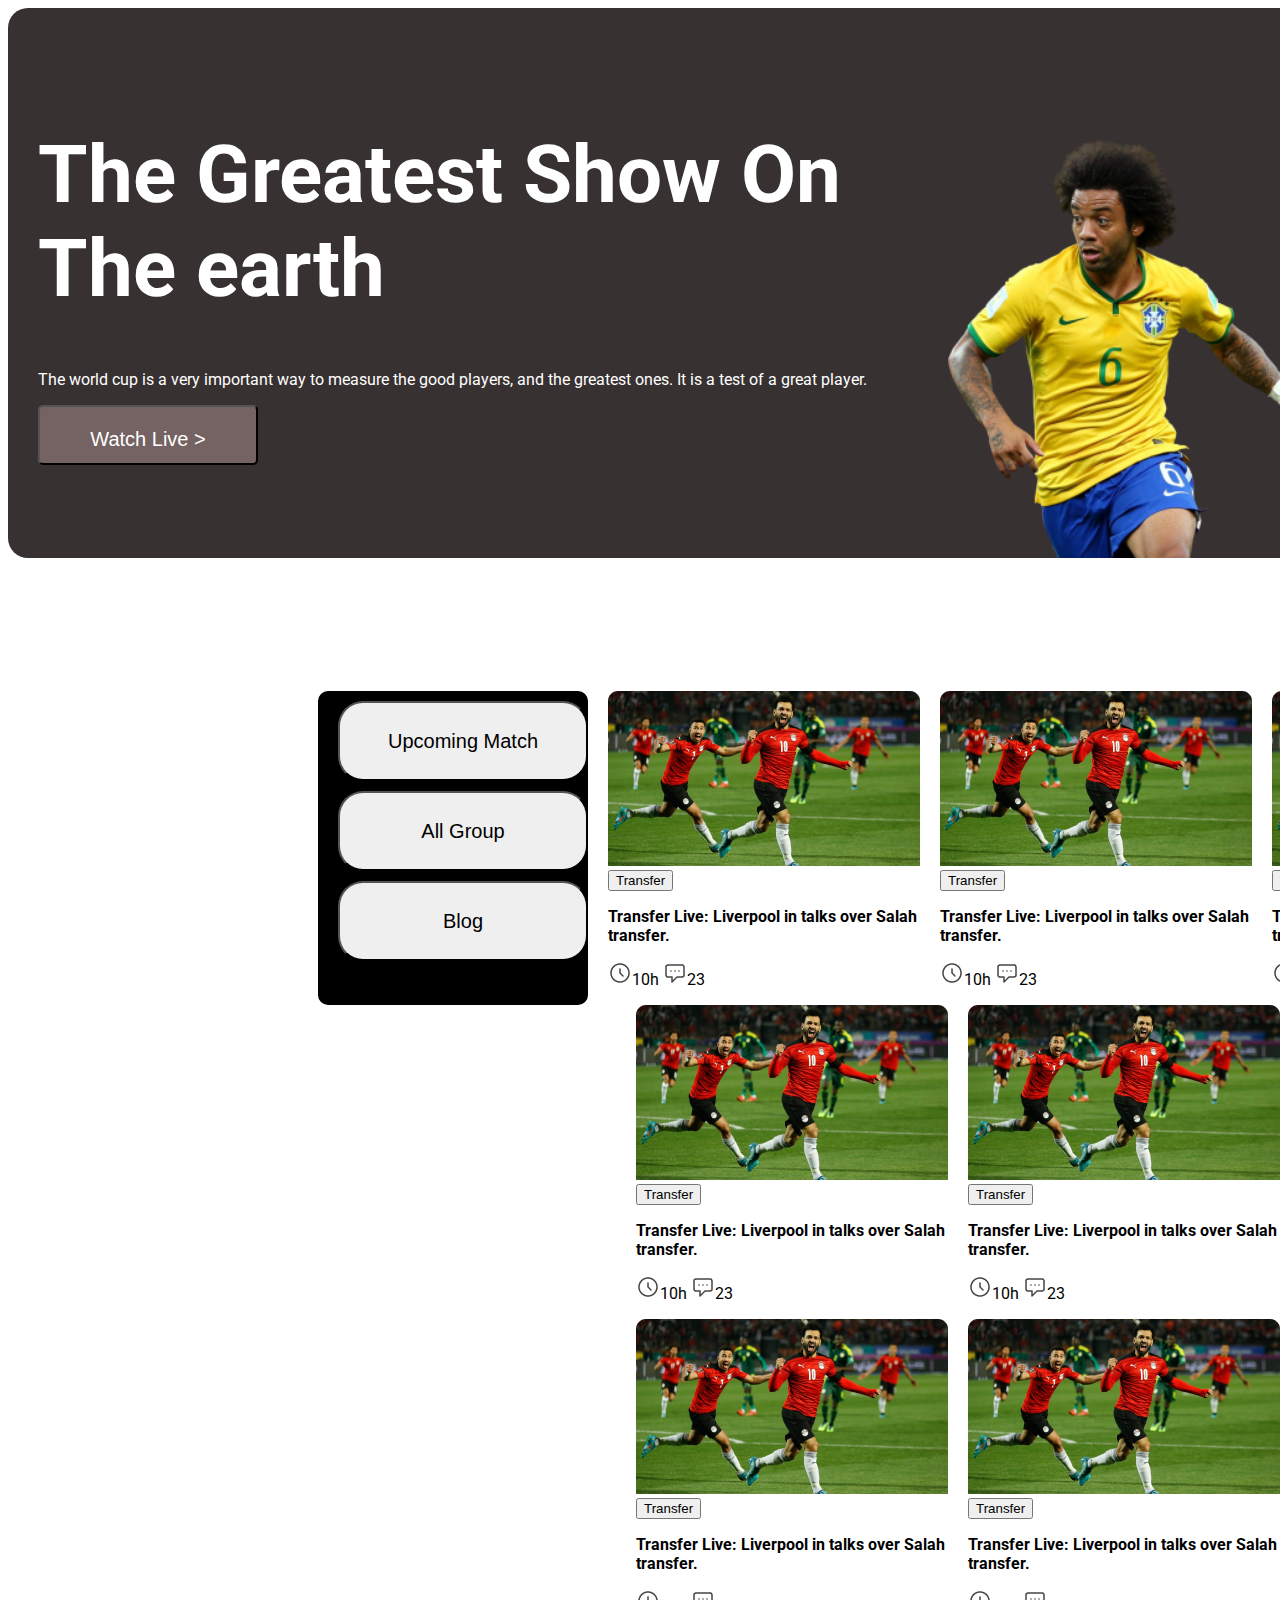
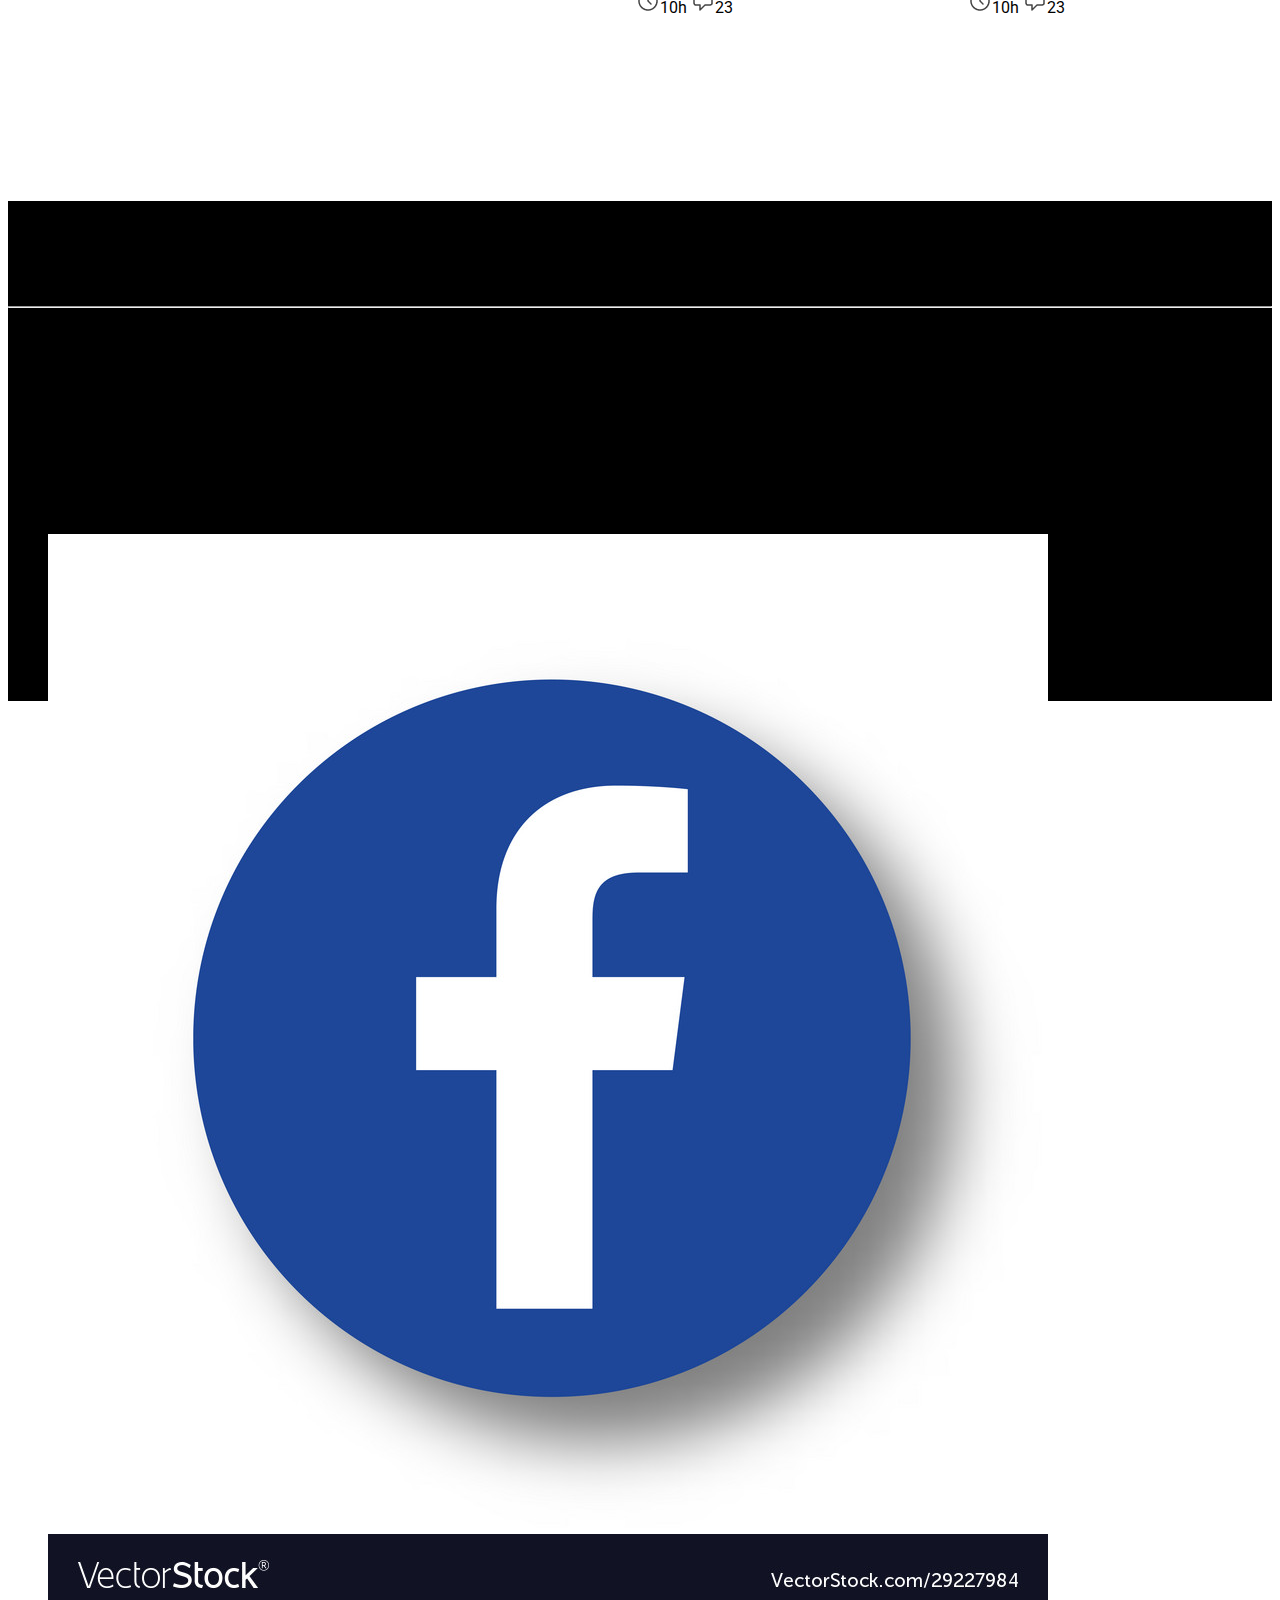
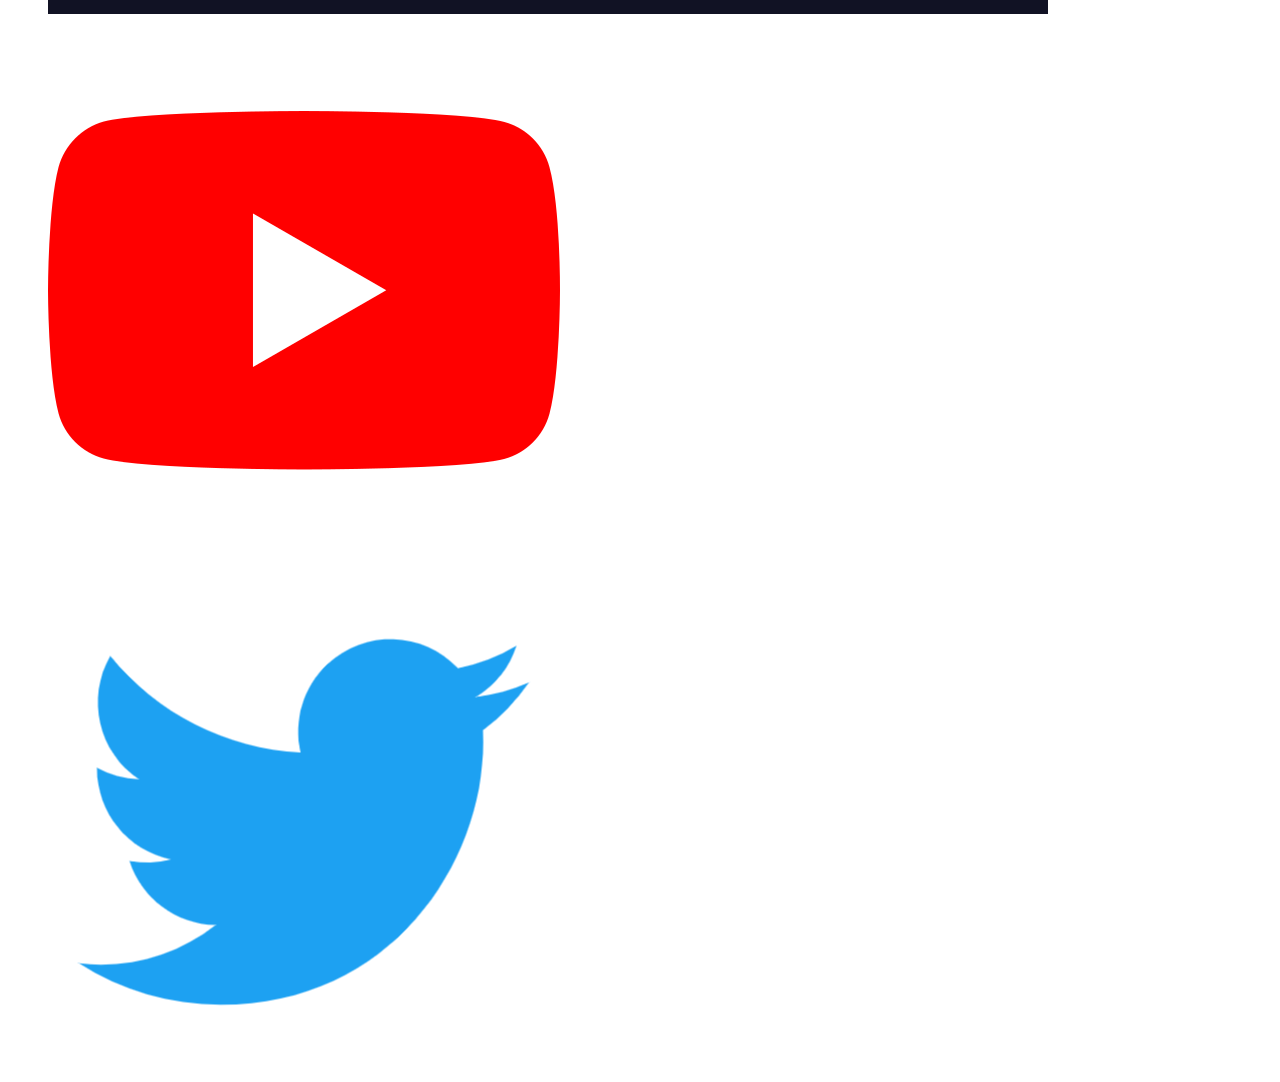
<file: index.html>
<!DOCTYPE html>
<html lang="en">
<head>
    <meta charset="UTF-8">
    <meta http-equiv="X-UA-Compatible" content="IE=edge">
    <meta name="viewport" content="width=device-width, initial-scale=1.0">
    <title>World Cup</title>

    <!-- CSS STYLESHEET -->
    <link rel="stylesheet" href="style.css">

    <!-- GOOGLE FONT -->
    <link rel="preconnect" href="https://fonts.googleapis.com">
<link rel="preconnect" href="https://fonts.gstatic.com" crossorigin>
<link href="https://fonts.googleapis.com/css2?family=Open+Sans:ital,wght@1,500&family=Roboto:ital,wght@1,900&display=swap" rel="stylesheet">

</head>
<body>

    <!--  BANNER  -->

 <div id="banner-div">

    <div id="banner-1">
     
      <h1>The Greatest Show On The earth</h1>
      <p class="banner-p">The world cup is a very important way to measure the good players, and the greatest ones. It is a test  of a great player.</p>
   <button class="banner-btn"> <p class="live-text">Watch Live ></p></button>


    </div>
 
    <div id="banner-2">
        
            <img class="banner-img" src="images/Banner Image.png" alt="">
                
    </div>

 </div>
<br> <br> <br> <br> <br> <br> <br>


<section id="parent-sec-1">

    <div class="grid-div" id="nav-div">
        <button class="nav-btn" > <span>Upcoming Match</span></button> <br>
        <button class="nav-btn" ><span>All Group</span></button> <br>
        <a href=""><button class="nav-btn" ><span class="bblog">Blog</span></button></a>
        
    </div>
  
    <div class="grid-div">
        <img src="images/Blog Image.png" alt=""> <br>
        <button>Transfer</button>
        <p><b>Transfer Live: Liverpool in talks over Salah transfer.</b></p>
        <p><img class="icon" src="images/Time Icon.png" alt="">10h <img class="icon" src="images/Chat Icon.png" alt="">23</p>
    </div>
  
    <div class="grid-div">
        <img src="images/Blog Image.png" alt=""> <br>
        <button>Transfer</button>
        <p><b>Transfer Live: Liverpool in talks over Salah transfer.</b></p>
        <p><img class="icon" src="images/Time Icon.png" alt="">10h <img class="icon" src="images/Chat Icon.png" alt="">23</p>
    </div>
  
    <div class="grid-div">
        <img src="images/Blog Image.png" alt=""> <br>
        <button>Transfer</button>
        <p><b>Transfer Live: Liverpool in talks over Salah transfer.</b></p>
        <p><img class="icon" src="images/Time Icon.png" alt="">10h <img class="icon" src="images/Chat Icon.png" alt="">23</p>
    </div>
  
    

</section>








<section id="parent-sec-2">

    <div class="grid-div">
        
    </div>
  
    <div class="grid-div">
        <img src="images/Blog Image.png" alt=""> <br>
        <button>Transfer</button>
        <p><b>Transfer Live: Liverpool in talks over Salah transfer.</b></p>
        <p><img class="icon" src="images/Time Icon.png" alt="">10h <img class="icon" src="images/Chat Icon.png" alt="">23</p>
    </div>
  
    <div class="grid-div">
        <img src="images/Blog Image.png" alt=""> <br>
        <button>Transfer</button>
        <p><b>Transfer Live: Liverpool in talks over Salah transfer.</b></p>
        <p><img class="icon" src="images/Time Icon.png" alt="">10h <img class="icon" src="images/Chat Icon.png" alt="">23</p>
    </div>
  
    <div class="grid-div">
        <img src="images/Blog Image.png" alt=""> <br>
        <button>Transfer</button>
        <p><b>Transfer Live: Liverpool in talks over Salah transfer.</b></p>
        <p><img class="icon" src="images/Time Icon.png" alt="">10h <img class="icon"src="images/Chat Icon.png" alt="">23</p>
    </div>
  
    

</section>






<section id="parent-sec-3">

    <div class="grid-div">
        
    </div>
  
    <div class="grid-div">
        <img src="images/Blog Image.png" alt=""> <br>
        <button>Transfer</button>
        <p><b>Transfer Live: Liverpool in talks over Salah transfer.</b></p>
        <p><img class="icon" src="images/Time Icon.png" alt="">10h <img class="icon" src="images/Chat Icon.png" alt="">23</p>
    </div>
  
    <div class="grid-div">
        <img src="images/Blog Image.png" alt=""> <br>
        <button>Transfer</button>
        <p><b>Transfer Live: Liverpool in talks over Salah transfer.</b></p>
        <p><img class="icon" src="images/Time Icon.png" alt="">10h <img class="icon" src="images/Chat Icon.png" alt="">23</p>
    </div>
  
    <div class="grid-div">
        <img src="images/Blog Image.png" alt=""> <br>
        <button>Transfer</button>
        <p><b>Transfer Live: Liverpool in talks over Salah transfer.</b></p>
        <p><img class="icon" src="images/Time Icon.png" alt="">10h <img class="icon" src="images/Chat Icon.png" alt="">23</p>
    </div>
  
    

</section>



<br> <br> <br> <br> <br> <br> <br> <br>
<footer>

    <p ><span id="goal">GOAL</span></p>
    <br> <br> <br>
    <hr>
<li>
    <ul>Contact us</ul>
    <ul>Terms and Service</ul>
    <ul>Privacy Policy</ul>
    <ul>Privacy Setting</ul>
    <ul>Goal App</ul>
    <ul>Goal Live</ul>
</li>

<li>
    <Ul> <img id="first-icon" class="footer-icon" src="images/fb.jpg" alt=""> </i></Ul>
    <Ul> <img class="footer-icon" src="images/yyyyyyyy.png" alt=""> </Ul>
    <Ul> <img class="footer-icon" src="images/pppppppppp.png" alt=""> </Ul>
</li>


</footer>
    
</body>
</html>
</file>
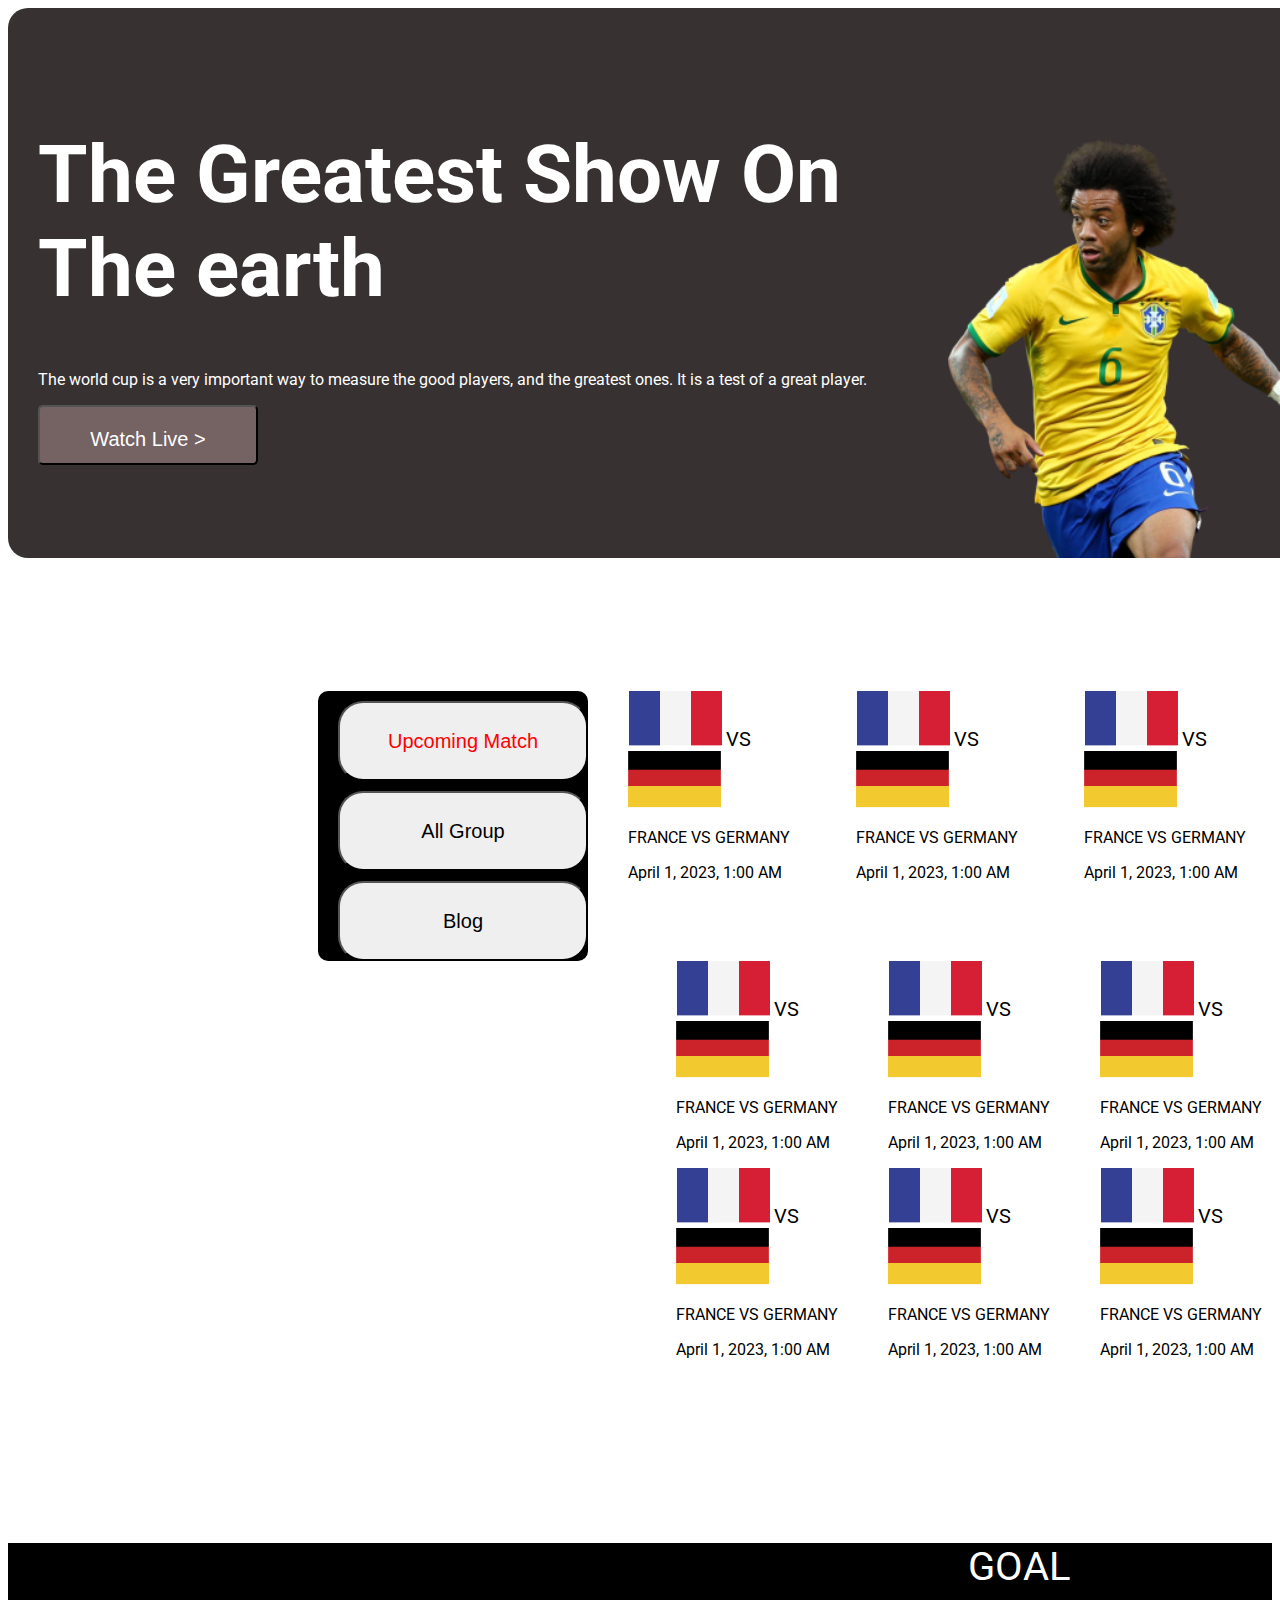
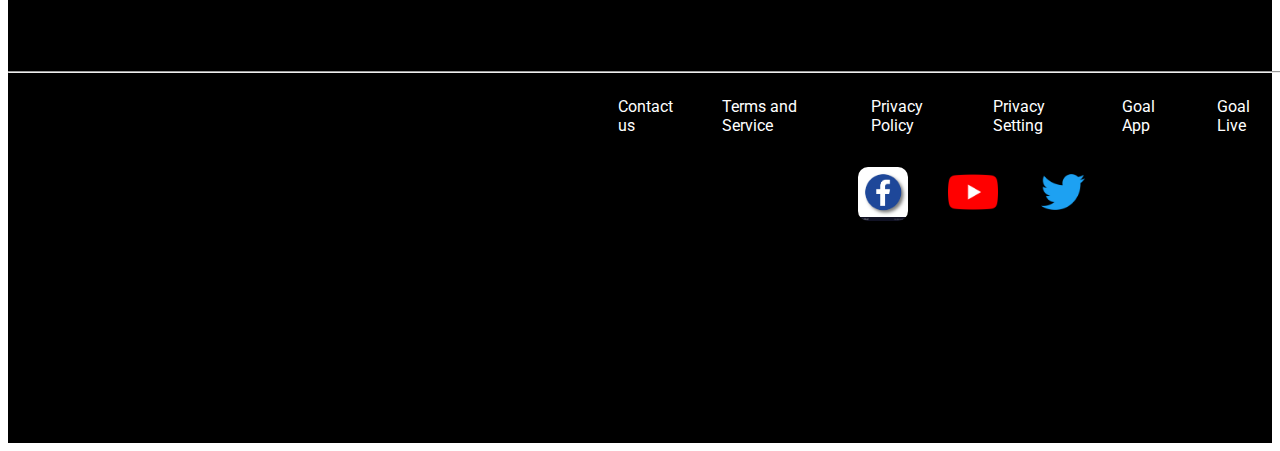
<file: jj.html>
<!DOCTYPE html>
<html lang="en">
<head>
    <meta charset="UTF-8">
    <meta http-equiv="X-UA-Compatible" content="IE=edge">
    <meta name="viewport" content="width=device-width, initial-scale=1.0">
    <title>World Cup</title>

    <!-- CSS STYLESHEET -->
    <link rel="stylesheet" href="style1.css">

    <!-- GOOGLE FONT -->
    <link rel="preconnect" href="https://fonts.googleapis.com">
<link rel="preconnect" href="https://fonts.gstatic.com" crossorigin>
<link href="https://fonts.googleapis.com/css2?family=Open+Sans:ital,wght@1,500&family=Roboto:ital,wght@1,900&display=swap" rel="stylesheet">

</head>
<body>

    <!--  BANNER  -->

 <div id="banner-div">

    <div id="banner-1">
     
      <h1>The Greatest Show On The earth</h1>
      <p class="banner-p">The world cup is a very important way to measure the good players, and the greatest ones. It is a test  of a great player.</p>
   <button class="banner-btn"> <p class="live-text">Watch Live ></p></button>


    </div>
 
    <div id="banner-2">
        
            <img class="banner-img" src="images/Banner Image.png" alt="">
                
    </div>

 </div>
<br> <br> <br> <br> <br> <br> <br>


<section id="parent-sec-1">

    <div class="grid-div" id="nav-div">
       <a href=""> <button class="nav-btn" > <span class="bblog">Upcoming Match</span></button> </a><br>
        <button class="nav-btn" ><span>All Group</span></button> <br>
        <button class="nav-btn" ><span >Blog</span></button>
        
    </div>

    <div class="grid-div">
        <img src="images/Flag.png" alt=""> <span>VS</span> <img src="images/germany Flag.png" alt="">
        <p>FRANCE VS GERMANY</p>
        <p>April 1, 2023, 1:00 AM</p>
      
    </div>
  
    <div class="grid-div">
        <img src="images/Flag.png" alt=""> <span>VS</span> <img src="images/germany Flag.png" alt="">
        <p>FRANCE VS GERMANY</p>
        <p>April 1, 2023, 1:00 AM</p>
      
    </div>
  
    <div class="grid-div">
        <img src="images/Flag.png" alt=""> <span>VS</span> <img src="images/germany Flag.png" alt="">
        <p>FRANCE VS GERMANY</p>
        <p>April 1, 2023, 1:00 AM</p>
      
    </div>
  
  
    
  
    
  
    

</section>








<section id="parent-sec-2">

    <div class="grid-div">
        
    </div>
  
    <div class="grid-div">
        <img src="images/Flag.png" alt=""> <span>VS</span> <img src="images/germany Flag.png" alt="">
        <p>FRANCE VS GERMANY</p>
        <p>April 1, 2023, 1:00 AM</p>
      
    </div>
  
  
  
    <div class="grid-div">
        <img src="images/Flag.png" alt=""> <span>VS</span> <img src="images/germany Flag.png" alt="">
        <p>FRANCE VS GERMANY</p>
        <p>April 1, 2023, 1:00 AM</p>
      
    </div>
  
  
    <div class="grid-div">
        <img src="images/Flag.png" alt=""> <span>VS</span> <img src="images/germany Flag.png" alt="">
        <p>FRANCE VS GERMANY</p>
        <p>April 1, 2023, 1:00 AM</p>
      
    </div>
  
  
    

</section>






<section id="parent-sec-3">

    <div class="grid-div">
        
    </div>
  
    <div class="grid-div">
        <img src="images/Flag.png" alt=""> <span>VS</span> <img src="images/germany Flag.png" alt="">
        <p>FRANCE VS GERMANY</p>
        <p>April 1, 2023, 1:00 AM</p>
      
    </div>
  
  
  
    <div class="grid-div">
        <img src="images/Flag.png" alt=""> <span>VS</span> <img src="images/germany Flag.png" alt="">
        <p>FRANCE VS GERMANY</p>
        <p>April 1, 2023, 1:00 AM</p>
      
    </div>
  
  
  
    <div class="grid-div">
        <img src="images/Flag.png" alt=""> <span>VS</span> <img src="images/germany Flag.png" alt="">
        <p>FRANCE VS GERMANY</p>
        <p>April 1, 2023, 1:00 AM</p>
      
    </div>
  
  
  
    

</section>



<br> <br> <br> <br> <br> <br> <br> <br>
<footer>

    <p ><span id="goal">GOAL</span></p>
    <br> <br> <br>
    <hr>
<li>
    <ul>Contact us</ul>
    <ul>Terms and Service</ul>
    <ul>Privacy Policy</ul>
    <ul>Privacy Setting</ul>
    <ul>Goal App</ul>
    <ul>Goal Live</ul>
</li>

<li>
    <Ul> <img id="first-icon" class="footer-icon" src="images/fb.jpg" alt=""> </i></Ul>
    <Ul> <img class="footer-icon" src="images/yyyyyyyy.png" alt=""> </Ul>
    <Ul> <img class="footer-icon" src="images/pppppppppp.png" alt=""> </Ul>
</li>


</footer>
    
</body>
</html>
</file>
<file: style.css>
body{
    font-family: 'Open Sans', sans-serif;
font-family: 'Roboto', sans-serif;
}

/*********************
     BANNER PART
*********************/
#banner-div{
    display: flex;
    background-color: rgb(56, 49, 49);
    margin: auto;
    width: 1340px;
    height: 550px;
    border-radius: 20px;
}
h1{
    margin-left: 30px;
    font-size: 80px;
    color: white;
    margin-top: 120px;
}
.banner-p{
    margin-left: 30px;
    color: white;
}
.banner-btn{
    border-radius: 5px;
    width: 220px;
    height: 60px;
    margin-left: 30px;
    background-color: rgb(117, 98, 98);
    color: white;
    text-decoration: none;
    
}
.banner-icon{
    width: 20px;
    
}
.live-text{
    font-size: 20px;
}
.banner-img{
    margin-top: 129px;
    width:400px;
}
.banner-btn:hover {
    background-color: rgb(73, 21, 32);
    font-size:120%;
}


/*******************
  CUSTOMIZING GRID
*******************/

#parent-sec-1{
    margin-left: 220px;
    display: flex;
   
}

#parent-sec-2{
    margin-left: 588px;
    display: flex;
   
}
#parent-sec-3{
    margin-left: 588px;
    display: flex;
   
}

.grid-div{
    margin-left: 20px;
    
}
.nav-btn{
    margin-top: 10px;
    width: 250px;
    height: 80px;
    align-self: center;
    margin-left: 20px;
    border-radius: 25px;
}
#nav-div{
    background-color: black ;
    border-radius: 10px;
    width: 300px;
    margin-left: 90px;
}
span{
    font-size: 20px;
}


/**************
FOOTER SECTION
**************/

footer{
    background-color: black;
    height: 500px;
}
.goal{
    align-items: center;
}
</file>
<file: style1.css>
body{
    font-family: 'Open Sans', sans-serif;
font-family: 'Roboto', sans-serif;
}

/*********************
     BANNER PART
*********************/
#banner-div{
    display: flex;
    background-color: rgb(56, 49, 49);
    margin: auto;
    width: 1340px;
    height: 550px;
    border-radius: 20px;
}
h1{
    margin-left: 30px;
    font-size: 80px;
    color: white;
    margin-top: 120px;
}
.banner-p{
    margin-left: 30px;
    color: white;
}
.banner-btn{
    border-radius: 5px;
    width: 220px;
    height: 60px;
    margin-left: 30px;
    background-color: rgb(117, 98, 98);
    color: white;
    text-decoration: none;
    
}
.banner-icon{
    width: 20px;
    
}
.live-text{
    font-size: 20px;
}
.banner-img{
    margin-top: 129px;
    width:400px;
}
.banner-btn:hover {
    background-color: rgb(73, 21, 32);
    font-size:120%;
}


/*******************
  CUSTOMIZING GRID
*******************/

#parent-sec-1{
    margin-left: 220px;
    display: flex;
   
}

#parent-sec-2{
    margin-left: 588px;
    display: flex;
   
}
#parent-sec-3{
    margin-left: 588px;
    display: flex;
   
}

.grid-div{
    margin-left: 40px;
    border: 4px;
    box-shadow:5px;
    
}
.nav-btn{
    margin-top: 10px;
    width: 250px;
    height: 80px;
    align-self: center;
    margin-left: 20px;
    border-radius: 25px;
}
#nav-div{
    background-color: black ;
    border-radius: 10px;
    width: 300px;
    margin-left: 90px;
}
span{
    font-size: 20px;
}
.bblog{
    color: red;
}
/**************
FOOTER SECTION
**************/

footer{
    background-color: black;
    height: 500px;
}
#goal{
    font-size: 40px;
    color: white;
    margin-left: 960px;
    padding-top: 300px;
}
hr{
    width: 1400px;
}
li{
    display: flex;
    margin-left: 570px;
}
ul{
    color: white;
}
.footer-icon{
    width: 50px;
    border-radius: 10px;
    
}
#first-icon{
    margin-left: 240px;
}
</file>
